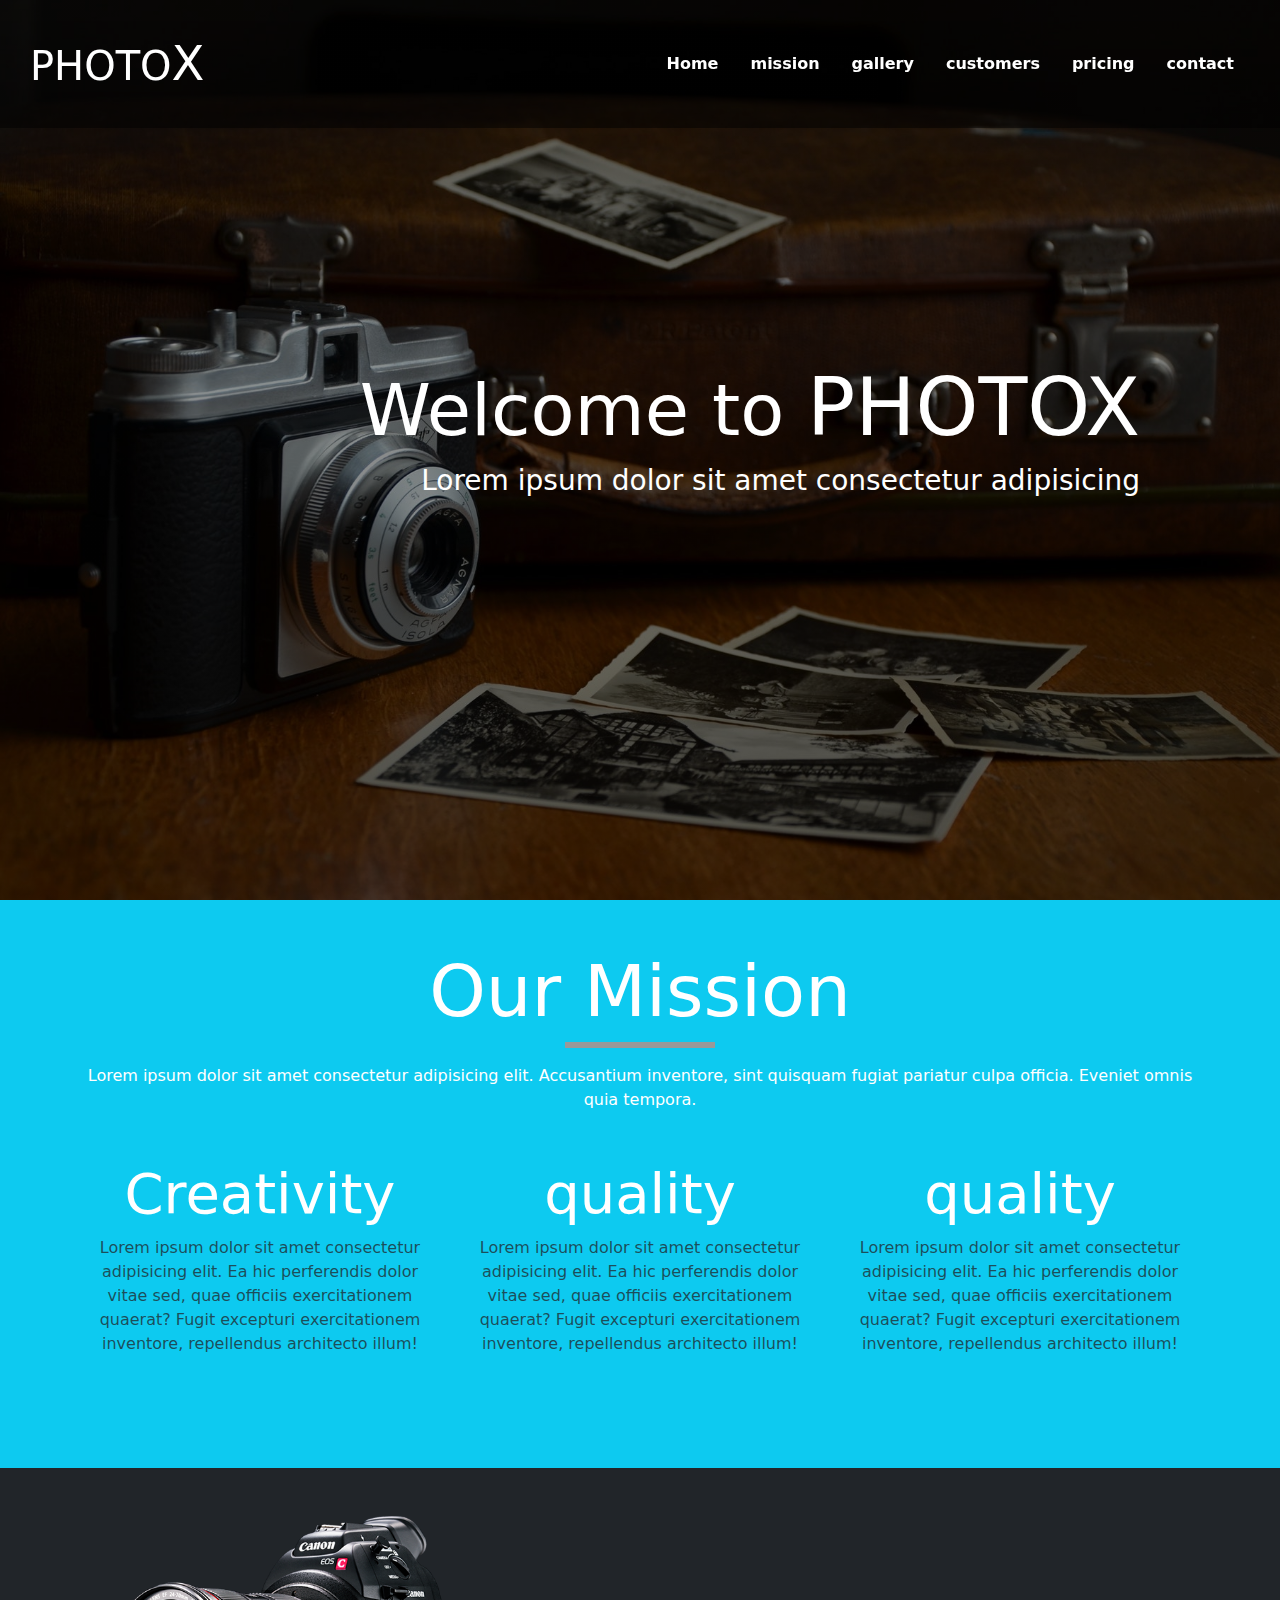
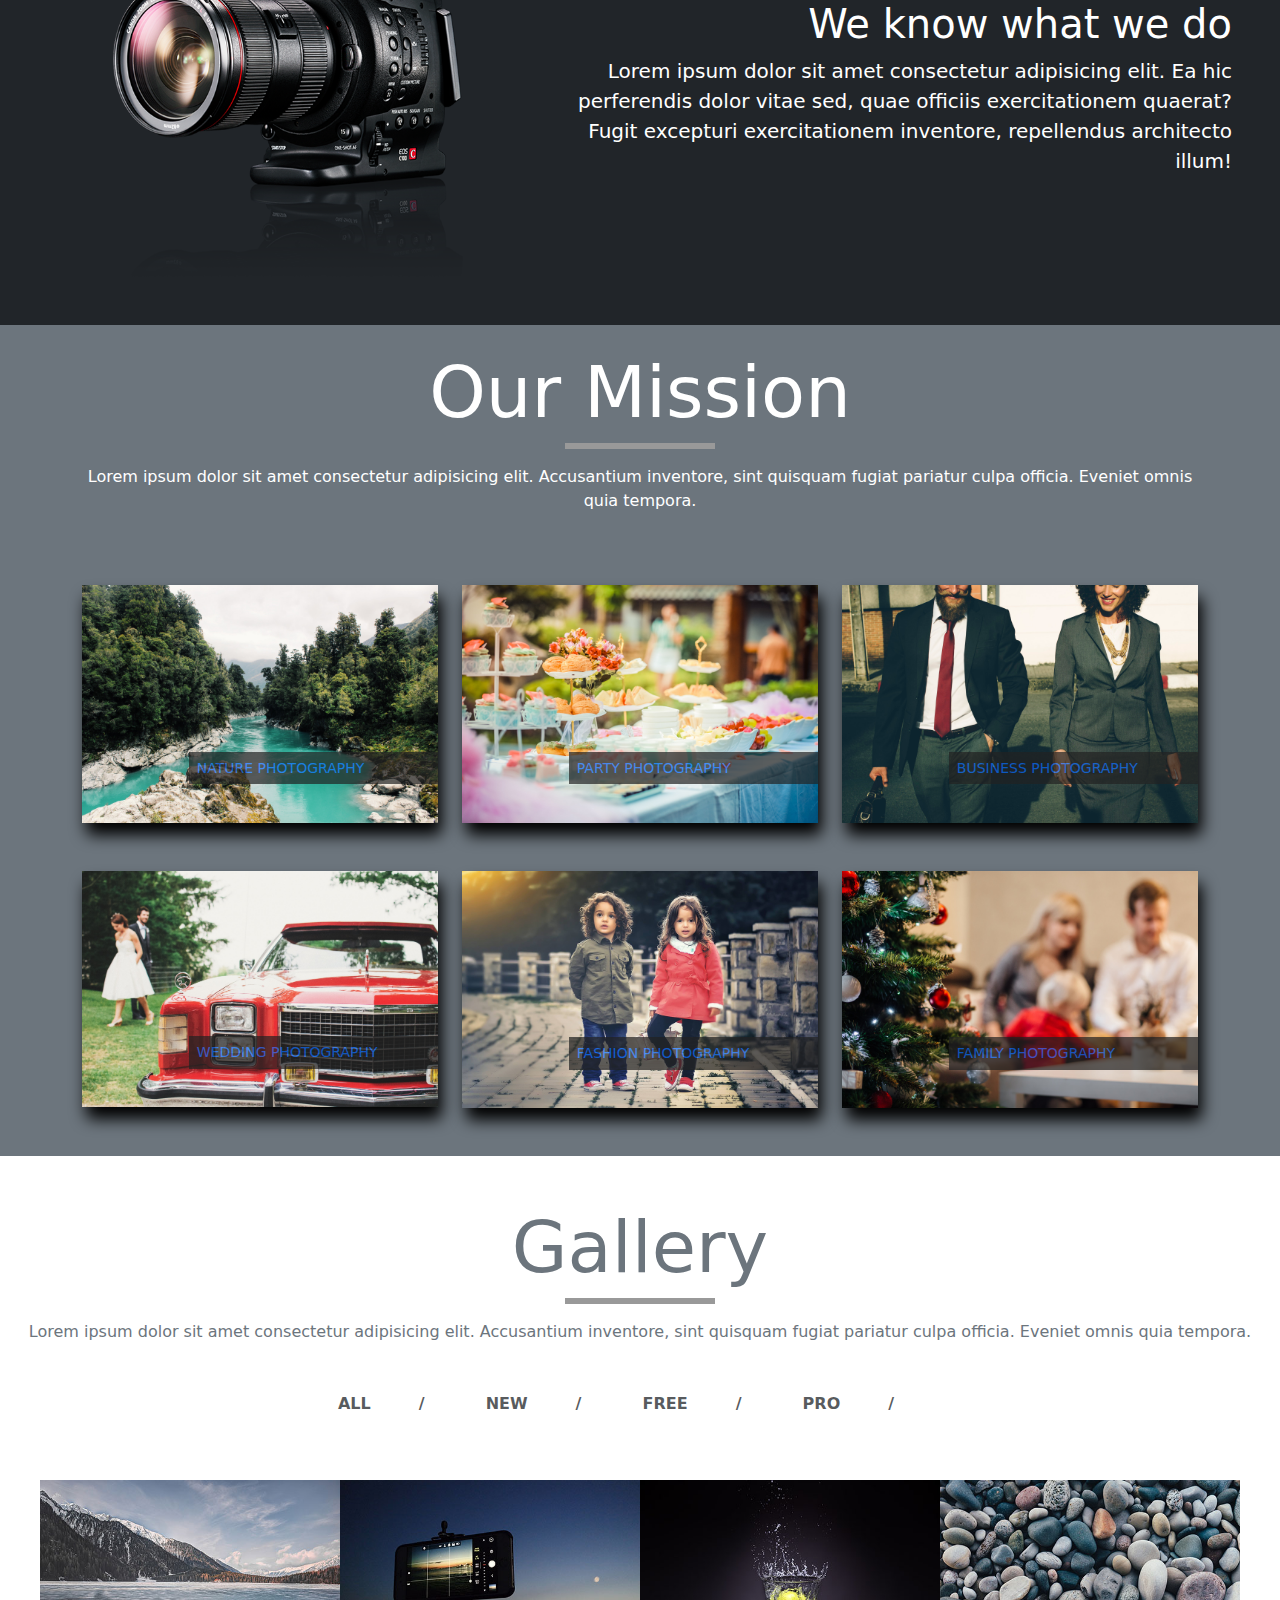
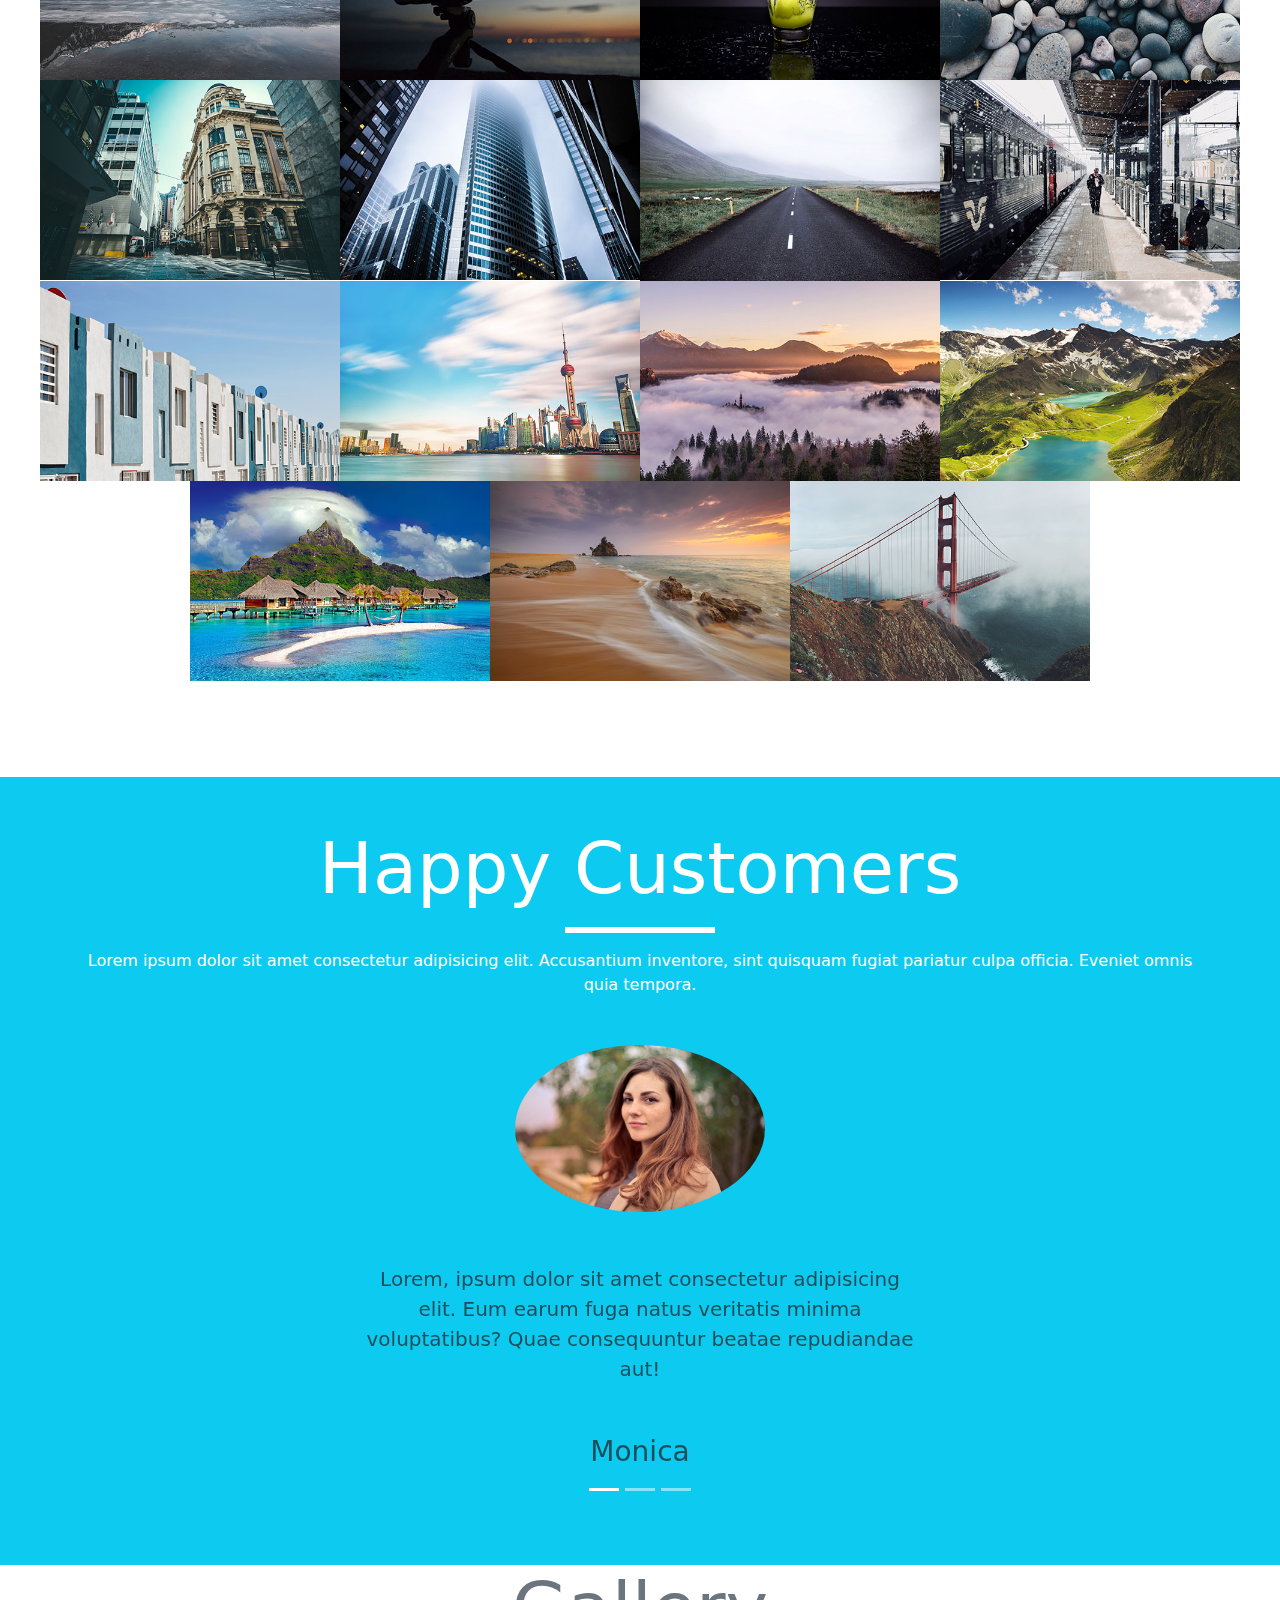
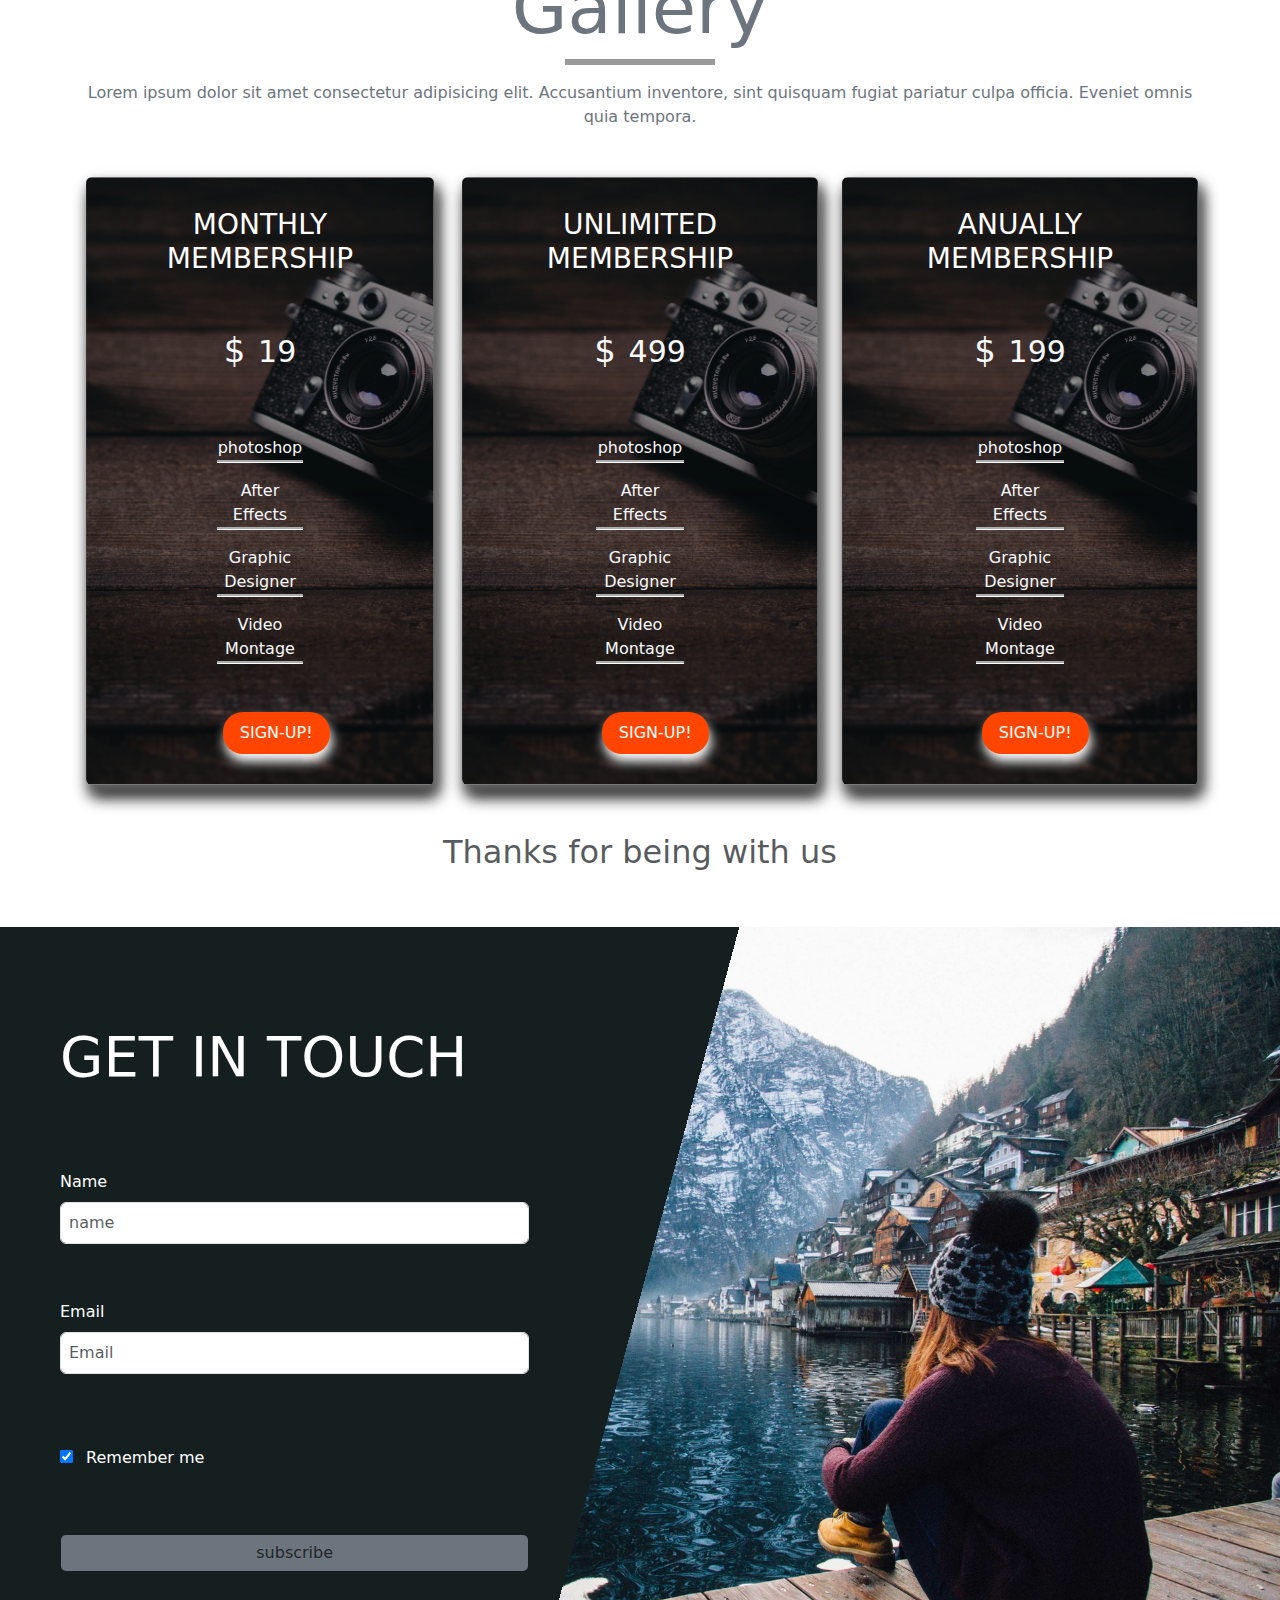
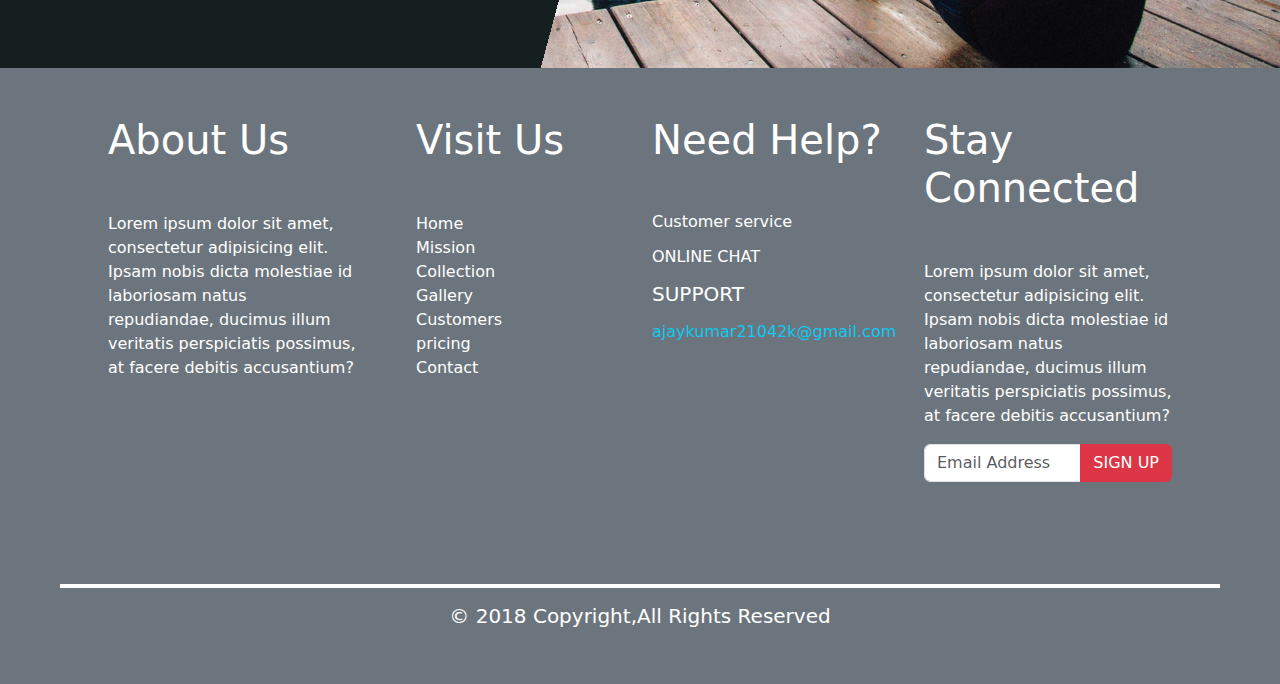
<file: project3/index.html>
<!DOCTYPE html>
<html lang="en">
  <head>
    <meta charset="utf-8" />
    <meta name="viewport" content="width=device-width, initial-scale=1" />

    <!-- <link
      href="https://cdn.jsdelivr.net/npm/bootstrap@5.3.1/dist/css/bootstrap.min.css"
      rel="stylesheet"
    /> -->

    <link
      href="https://cdn.jsdelivr.net/npm/bootstrap@5.3.1/dist/css/bootstrap.min.css"
      rel="stylesheet"
    />

    <script src="https://cdn.jsdelivr.net/npm/bootstrap@5.3.1/dist/js/bootstrap.bundle.min.js"></script>

    <link href="index.css" rel="stylesheet" />

    <link
      rel="stylesheet"
      href="https://cdnjs.cloudflare.com/ajax/libs/font-awesome/6.4.2/css/all.min.css"
      integrity="sha512-z3gLpd7yknf1YoNbCzqRKc4qyor8gaKU1qmn+CShxbuBusANI9QpRohGBreCFkKxLhei6S9CQXFEbbKuqLg0DA=="
      crossorigin="anonymous"
      referrerpolicy="no-referrer"
    />
    <title>photo x project</title>
  </head>
  <body>
    <!-- navigation -->

    <nav class="navbar navbar-expand-lg sm mb-0 fixed-top nav-menu">
      <a href="#" class="navbar-brand text-light text-uppercase">
        <span class="display-6 text-uppercase text-white">photo</span
        ><span class="display-5 text-white">X</span></a
      >

      <button
        class="navbar-toggler nav-button text-white nav-menu hidden-lg-up float-xs-right"
        type="button"
        data-bs-toggle="collapse"
        data-bs-target="#myNavigation"
        aria-controls="blog-navbar"
        aria-expanded="false"
        aria-label="toggle navigation"
      >
        <div class="bg-light line-1"></div>
        <div class="bg-light line-2"></div>
        <div class="bg-light line-3"></div>
      </button>
      <div
        class="collapse navbar-collapse justify-content-end"
        id="myNavigation"
      >
        <ul class="navbar-nav mb-2 mb-lg-0">
          <li class="nav-item">
            <a href="#" class="nav-link px-3 king">Home</a>
          </li>
          <li class="nav-item">
            <a href="#" class="nav-link px-3 king">mission</a>
          </li>
          <li class="nav-item">
            <a href="#" class="nav-link px-3 king">gallery</a>
          </li>
          <li class="nav-item">
            <a href="#" class="nav-link px-3 king">customers</a>
          </li>
          <li class="nav-item">
            <a href="#" class="nav-link px-3 king">pricing</a>
          </li>
          <li class="nav-item">
            <a href="#" class="nav-link px-3 king">contact</a>
          </li>
        </ul>
      </div>
    </nav>
    <!-- navigation -->
    <!-- banner section -->
    <section>
      <div class="container-fluid">
        <div class="row mouni">
          <div
            class="col banner text-md-end text-center align-items-center justify-content-center"
          >
            <h1 class="display-2 text-white raju">
              Welcome to <span class="text-uppercase display-1">photo</span
              ><span class="display-1">X</span>
            </h1>
            <h3 class="text-white pinky">
              Lorem ipsum dolor sit amet consectetur adipisicing
            </h3>
          </div>
        </div>
      </div>
    </section>

    <!-- banner section -->
    <!-- mission part-1 -->
    <section class="p-5 bg-info">
      <div class="container">
        <div class="row text-center">
          <div class="col">
            <h1 class="text-white text-capitalize mb-2 display-2">
              our mission
            </h1>

            <div class="bg-white line1 align-items-center mb-3"></div>
            <p class="text-white mb-5">
              Lorem ipsum dolor sit amet consectetur adipisicing elit.
              Accusantium inventore, sint quisquam fugiat pariatur culpa
              officia. Eveniet omnis quia tempora.
            </p>
          </div>
        </div>
        <div class="row text-center mb-5">
          <div class="col-md-4">
            <i class="fa fa-gears text-danger" style="font-size: 60px"></i>

            <h1 class="text-white display-4">Creativity</h1>
            <p class="text-muted">
              Lorem ipsum dolor sit amet consectetur adipisicing elit. Ea hic
              perferendis dolor vitae sed, quae officiis exercitationem quaerat?
              Fugit excepturi exercitationem inventore, repellendus architecto
              illum!
            </p>
          </div>
          <div class="col-md-4">
            <i
              class="fa fa-regular fa-thumbs-up text-danger"
              style="font-size: 60px"
            ></i>
            <h1 class="text-white display-4">quality</h1>
            <p class="text-muted">
              Lorem ipsum dolor sit amet consectetur adipisicing elit. Ea hic
              perferendis dolor vitae sed, quae officiis exercitationem quaerat?
              Fugit excepturi exercitationem inventore, repellendus architecto
              illum!
            </p>
          </div>
          <div class="col-md-4">
            <i
              class="fa fa-regular fa-handshake text-danger"
              style="font-size: 60px"
            ></i>

            <h1 class="text-white display-4">quality</h1>
            <p class="text-muted">
              Lorem ipsum dolor sit amet consectetur adipisicing elit. Ea hic
              perferendis dolor vitae sed, quae officiis exercitationem quaerat?
              Fugit excepturi exercitationem inventore, repellendus architecto
              illum!
            </p>
          </div>
        </div>
      </div>
    </section>
    <!-- mission part-1 -->
    <!-- mission part-2 -->
    <div class="container-fluid bg-dark p-5">
      <div class="row align-items-center">
        <div class="col-lg-5 text-center">
          <img
            src="camera.png"
            alt="camera-mage"
            style="width: 350px"
            class="img-fluid fromLeft camera-img"
          />
        </div>
        <div
          class="col-lg-7 text-center text-lg-end text-sm-start mission-text fromRight"
        >
          <h1 class="text-white">We know what we do</h1>
          <p class="lead text-white">
            Lorem ipsum dolor sit amet consectetur adipisicing elit. Ea hic
            perferendis dolor vitae sed, quae officiis exercitationem quaerat?
            Fugit excepturi exercitationem inventore, repellendus architecto
            illum!
          </p>
        </div>
      </div>
    </div>
    <!-- mission part-2 -->
    <!-- collection -->
    <section class="bg-secondary py-4">
      <div class="container">
        <div class="row text-center">
          <div class="col">
            <h1 class="text-white text-capitalize mb-2 display-2">
              our mission
            </h1>

            <div class="bg-white line1 align-items-center mb-3"></div>
            <p class="text-white mb-5">
              Lorem ipsum dolor sit amet consectetur adipisicing elit.
              Accusantium inventore, sint quisquam fugiat pariatur culpa
              officia. Eveniet omnis quia tempora.
            </p>
          </div>
        </div>
        <div class="row">
          <div class="col-lg-4 col-sm-6 my-4">
            <div class="card border-0 card-shadow">
              <img src="nature.jpeg" class="img-fluid" />
              <div class="card-img-overlay">
                <h5
                  class="text-primary font-weigth-bold text-uppercase p-2 heading"
                >
                  Nature photography
                </h5>
              </div>
            </div>
          </div>
          <div class="col-lg-4 col-sm-6 my-4">
            <div class="card border-0 card-shadow">
              <img src="party.jpeg" class="img-fluid" />
              <div class="card-img-overlay">
                <h5
                  class="text-primary font-weigth-bold text-uppercase p-2 heading"
                >
                  party photography
                </h5>
              </div>
            </div>
          </div>
          <div class="col-lg-4 col-sm-6 my-4">
            <div class="card border-0 card-shadow">
              <img src="business.jpeg" class="img-fluid" />
              <div class="card-img-overlay">
                <h5
                  class="text-primary font-weigth-bold text-uppercase p-2 heading"
                >
                  business photography
                </h5>
              </div>
            </div>
          </div>
          <div class="col-lg-4 col-sm-6 my-4">
            <div class="card border-0 card-shadow">
              <img src="wedding.jpeg" class="img-fluid" />
              <div class="card-img-overlay">
                <h5
                  class="text-primary font-weigth-bold text-uppercase p-2 heading"
                >
                  wedding photography
                </h5>
              </div>
            </div>
          </div>
          <div class="col-lg-4 col-sm-6 my-4">
            <div class="card border-0 card-shadow">
              <img src="fashion.jpeg" class="img-fluid" />
              <div class="card-img-overlay">
                <h5
                  class="text-primary font-weigth-bold text-uppercase p-2 heading"
                >
                  fashion photography
                </h5>
              </div>
            </div>
          </div>
          <div class="col-lg-4 col-sm-6 my-4">
            <div class="card border-0 card-shadow">
              <img src="family.jpeg" class="img-fluid" />
              <div class="card-img-overlay">
                <h5
                  class="text-primary font-weigth-bold text-uppercase p-2 heading"
                >
                  family photography
                </h5>
              </div>
            </div>
          </div>
        </div>
      </div>
    </section>
    <!-- collection -->
    <!-- gallery -->
    <section class="py-5">
      <div class="container-fluid">
        <div class="row text-center text-muted">
          <div class="col">
            <h1 class="text-secondary text-capitalize mb-2 display-2">
              gallery
            </h1>

            <div class="bg-white line1 align-items-center mb-3"></div>
            <p class="text-secondary mb-5">
              Lorem ipsum dolor sit amet consectetur adipisicing elit.
              Accusantium inventore, sint quisquam fugiat pariatur culpa
              officia. Eveniet omnis quia tempora.
            </p>
          </div>
          <ul class="list-inline">
            <li
              class="list-inline-item gallery-inline-item gallery-list-item"
              data-filter="all"
            >
              All<span class="mx-5">/</span>
            </li>
            <li
              class="list-inline-item gallery-inline-item gallery-list-item"
              data-filter="new"
            >
              New<span class="mx-5">/</span>
            </li>
            <li
              class="list-inline-item gallery-inline-item gallery-list-item"
              data-filter="free"
            >
              free<span class="mx-5">/</span>
            </li>
            <li
              class="list-inline-item gallery-inline-item gallery-list-item"
              data-filter="pro"
            >
              pro<span class="mx-5">/</span>
            </li>
          </ul>
          <div class="container-fluid my-5">
            <div class="d-flex flex-wrap justify-content-center">
              <div class="filter new" style="width: 300px">
                <img src="img1.jpeg" class="img-fluid" />
              </div>
              <div class="filter add" style="width: 300px">
                <img src="img2.jpeg" class="img-fluid" />
              </div>
              <div class="filter free" style="width: 300px">
                <img src="img3.jpeg" class="img-fluid" />
              </div>
              <div class="filter pro" style="width: 300px">
                <img src="img4.jpeg" class="img-fluid" />
              </div>
              <div class="filter new" style="width: 300px">
                <img src="images/img5.jpeg" class="img-fluid" />
              </div>
              <div class="filter add" style="width: 300px">
                <img src="images/img6.jpeg" class="img-fluid" />
              </div>
              <div class="filter free" style="width: 300px">
                <img src="images/img7.jpeg" class="img-fluid" />
              </div>
              <div class="filter pro" style="width: 300px">
                <img src="images/img8.jpeg" class="img-fluid" />
              </div>
              <div class="filter new" style="width: 300px">
                <img src="images/img9.jpeg" class="img-fluid" />
              </div>
              <div class="filter add" style="width: 300px">
                <img src="images/img10.jpeg" class="img-fluid" />
              </div>
              <div class="filter free" style="width: 300px">
                <img src="images/img11.jpeg" class="img-fluid" />
              </div>
              <div class="filter pro" style="width: 300px">
                <img src="images/img12.jpeg" class="img-fluid" />
              </div>
              <div class="filter new" style="width: 300px">
                <img src="images/img13.jpeg" class="img-fluid" />
              </div>
              <div class="filter add" style="width: 300px">
                <img src="images/img14.jpeg" class="img-fluid" />
              </div>
              <div class="filter free" style="width: 300px">
                <img src="images/img15.jpeg" class="img-fluid" />
              </div>
            </div>
          </div>
        </div>
      </div>
    </section>
    <!-- gallery -->
    <!-- customers section -->
    <section class="py-5 bg-info">
      <div class="container">
        <div class="row text-center text-white">
          <div class="col">
            <h1 class="text-white text-capitalize mb-3 display-2">
              Happy Customers
            </h1>

            <div class="bg-white lines1 align-items-center mb-3"></div>
            <p class="text-white mb-5">
              Lorem ipsum dolor sit amet consectetur adipisicing elit.
              Accusantium inventore, sint quisquam fugiat pariatur culpa
              officia. Eveniet omnis quia tempora.
            </p>
          </div>
        </div>
        <div class="row text-center">
          <div class="col">
             <!-- Carousel -->
<div id="demo" class="carousel slide" data-bs-ride="carousel">
           


 
  
  <!-- The slideshow/carousel -->
  <div class="carousel-inner ">
    <div class="carousel-item active">
      <img src="images/customer1.jpeg" class="img-fluid rounded-circle mb-5" style="width:250px" >
      <p class="text-muted bg-info mb-5 mark">Lorem, ipsum dolor sit amet consectetur adipisicing elit. Eum earum fuga natus veritatis minima voluptatibus? Quae consequuntur beatae repudiandae aut!</p>
      <h3 class="text-muted text-capitalize text-center mb-5">Monica</h3>
      <i class="fa-solid fa-star text-warning  mb-5"></i>
      <i class="fa-solid fa-star text-warning  mb-5"></i>
      <i class="fa-solid fa-star text-warning  mb-5"></i>
      <i class="fa-solid fa-star text-warning  mb-5"></i>
      <i class="fa-solid fa-star text-warning  mb-5"></i>
    
    </div>
    <div class="carousel-item">
      <img src="images/customer2.jpeg" class="img-fluid rounded-circle mb-5" style="width:250px">
      <p class="text-muted bg-info mb-5 mark">Lorem, ipsum dolor sit amet consectetur adipisicing elit. Eum earum fuga natus veritatis minima voluptatibus? Quae consequuntur beatae repudiandae aut!</p>
      
      <h3 class="text-muted text-capitalize text-center mb-5">johnathan</h3>
      <i class="fa-solid fa-star text-warning  mb-5"></i>
      <i class="fa-solid fa-star text-warning  mb-5"></i>
      <i class="fa-solid fa-star text-warning  mb-5"></i>
      <i class="fa-solid fa-star text-warning  mb-5"></i>
      <i class="fa-solid fa-star text-warning  mb-5"></i>
    </div>
    <div class="carousel-item">
      <img src="images/customer3.jpeg" class="img-fluid rounded-circle mb-5" style="width:250px">
      <p class="text-muted bg-info mb-5 mark">Lorem, ipsum dolor sit amet consectetur adipisicing elit. Eum earum fuga natus veritatis minima voluptatibus? Quae consequuntur beatae repudiandae aut!</p>
      <h3 class="text-muted text-capitalize text-center mb-5">Helen</h3>
      <i class="fa-solid fa-star text-warning  mb-5"></i>
      <i class="fa-solid fa-star text-warning  mb-5"></i>
      <i class="fa-solid fa-star text-warning  mb-5"></i>
      <i class="fa-solid fa-star text-warning  mb-5"></i>
      <i class="fa-solid fa-star text-warning  mb-5"></i>
    </div>
  </div>
   <!-- Indicators/dots -->
   <div class="carousel-indicators">
    <button type="button" data-bs-target="#demo" data-bs-slide-to="0" class="active"></button>
    <button type="button" data-bs-target="#demo" data-bs-slide-to="1"></button>
    <button type="button" data-bs-target="#demo" data-bs-slide-to="2"></button>
  </div>
          </div>
        </div>
      </div>
    </section>
    <!-- customerssection -->
    <!-- pricing -->
    <section>
      <div class="container">
        <div class="row text-center text-muted">
          <div class="col">
            <h1 class="text-secondary text-capitalize mb-2 display-2">
              gallery
            </h1>

            <div class="bg-white line1 align-items-center mb-3"></div>
            <p class="text-secondary mb-5">
              Lorem ipsum dolor sit amet consectetur adipisicing elit.
              Accusantium inventore, sint quisquam fugiat pariatur culpa
              officia. Eveniet omnis quia tempora.
            </p>
          </div>

        </div>

        <div class="row justify-content-center">
         
          
          <div class="col-md-4  col-sm-8 px-3">
            <div class="card card-1 text-light">
              <div class="card-body ">
                <h3 class="text-center text-white text-uppercase mb-5">monthly membership</h3>
                <h1 class="mb-5 text-center"><span class="wood display-4">$</span> <span class="john">19</span></h1>
                <ul class="list-unstyled  py-3">
                  <li class="text-center card-list-item mb-3">photoshop</li>
                  <li class="text-center card-list-item mb-3">After Effects</li>
                  <li class="text-center card-list-item mb-3">Graphic Designer</li>
                  <li class="text-center card-list-item mb-3">Video Montage</li>
                  
                </ul>
                <button type="submit" class="card-button btn   text-uppercase r" >sign-up!</button>
              </div>
             
            </div>

           
      </div>
      <div class="col-lg-4 col-sm-8  align-items-center">
        <div class="card card-2 text-light">
          <div class="card-body ">
            <h3 class="text-center text-white text-uppercase mb-5">unlimited membership</h3>
            <h1 class="mb-5 text-center"><span class="wood display-4">$</span> <span class="john">499</span></h1>
            <ul class="list-unstyled  py-3">
              <li class="text-center card-list-item mb-3">photoshop</li>
              <li class="text-center card-list-item mb-3">After Effects</li>
              <li class="text-center card-list-item mb-3">Graphic Designer</li>
              <li class="text-center card-list-item mb-3">Video Montage</li>
              
            </ul>
            <button type="submit" class="card-button btn   text-uppercase r" >sign-up!</button>
          </div>
         
        </div>
        </div>

        <div class="col-lg-4  col-sm-8">
          <div class="card card-3 text-light">
            <div class="card-body ">
              <h3 class="text-center text-white text-uppercase mb-5">Anually membership</h3>
              <h1 class="mb-5 text-center"><span class="wood display-4">$</span> <span class="john">199</span></h1>
              <ul class="list-unstyled  py-3">
                <li class="text-center card-list-item mb-3">photoshop</li>
                <li class="text-center card-list-item mb-3">After Effects</li>
                <li class="text-center card-list-item mb-3">Graphic Designer</li>
                <li class="text-center card-list-item mb-3">Video Montage</li>
                
              </ul>
              <button type="submit" class="card-button btn   text-uppercase r" >sign-up!</button>
            </div>
           
          </div>
          </div>
      </div>
      <div class="justify-content-center text-center text-muted py-5 px-5"><h2>Thanks for being with us</h2>
        <i class="fa-solid fa-mug-saucer display-5"></i></div>
      
      </div>
    </section>
    <!-- pricing -->
    <!-- contact information -->
    <section class=" contact p-5">
      <div class="container-fluid">
        
         <div class="row">
          <div class="col-lg-5 mb-4">
            <h2 class="display-4 text-white text-uppercase tetx-dark py-5">Get in touch</h2>
            <form class="contact-form">
              <div class="form-group py-4">
                <label for="name" class="label text-white">Name</label>
                <input type="text" class="input form-control  my-2 p-2" placeholder="name" required>
              
              
              </div>
              <div class="form-group py-4">
                <label for="Email" class="label text-white">Email</label>
                <input type="email" class="input form-control  my-2 p-2" placeholder="Email" required>
              
             
              </div>
              <div class="form-group py-4">
                <input type="checkbox" checked>
                <label for="check" class="label my-2 text-white p-2">Remember me</label>
              </div>
              <div class="form-group py-4">
                <button class="btn form-control btn-block bg-secondary" type="submit">subscribe</button>
              </div>
              
            </form>
          </div>
         </div>
        
      </div>
    </section>
    <!-- contact information -->
    <!-- footer section -->
    <section class=" bg-secondary p-5">
      <div class="container-fluid">
        <div class="row px-5">
          <div class="col-lg-3 col-sm-6">
            <h2 class="text-capitalize text-white display-6 mb-5">About us</h2>
            <p class="text-white">Lorem ipsum dolor sit amet, consectetur adipisicing elit. Ipsam nobis dicta molestiae id laboriosam natus repudiandae, ducimus illum veritatis perspiciatis possimus, at facere debitis accusantium?</p>

          </div>
          <div class="col-lg-3 col-sm-6 px-5">
            <h2 class="text-capitalize text-white display-6 mb-5">visit us</h2>
            <ul class="list-unstyled">
              <li class="text-white">Home</li>
              <li class="text-white">Mission</li>
              <li class="text-white">Collection</li>
              <li class="text-white">Gallery</li>
              <li class="text-white">Customers</li>
              <li class="text-white">pricing</li>
              <li class="text-white">Contact</li>
            </ul>

          </div>
          <div class="col-lg-3 col-sm-6">
            <h2 class="text-white text-capitalize mb-5 display-6">Need Help?</h2>
            <h6 class="text-white text-uppercasee mb-3">Customer service</h6>
            <h6 class="text-white text-uppercase mb-3">Online Chat</h6>
            <h5 class="text-white text-uppercase mb-3">Support</h5>
            <h6 class="text-info mb-3">ajaykumar21042k@gmail.com</h6>
          </div>
          <div class="col-lg-3 col-sm-6">
            <h2 class="text-capitalize mb-5 text-white display-6">stay connected</h2>
            <p class="text-white mb-3">Lorem ipsum dolor sit amet, consectetur adipisicing elit. Ipsam nobis dicta molestiae id laboriosam natus repudiandae, ducimus illum veritatis perspiciatis possimus, at facere debitis accusantium?</p>
            <form class="input-group mb-3">
              <input type="email" class="form-control from-control-sm" placeholder="Email Address">
              <button type="submit" class="btn text-white bg-danger text-uppercase">sign up</button>
            </form>
            <div class="icons">
              <i class=" text-primary fa-brands fa-facebook-f px-2" style="font-size:25px"></i>
            <i class="fa-brands fa-google text-danger px-2" style="font-size:25px"></i>
            <i class="fa-brands fa-instagram text-danger px-2" style="font-size:25px"></i>
            <i class="fa-brands fa-twitter text-info px-2" style="font-size:25px"></i>
            <i class="fa-brands fa-youtube text-danger px-2" style="font-size:25px"></i>
            </div>
            

          </div>
          
          
       

        </div>
        <div class="bg-white nattu mt-5 align-items-center mb-3"></div>
        <div class="row justify-content-center">
          <h5 class="text-white text-center">&copy; 2018 Copyright,All Rights Reserved</h5>
        </div>
      </div>
    </section>
    <!-- footer section -->
    <script
      src="https://code.jquery.com/jquery-3.7.1.js"
      integrity="sha256-eKhayi8LEQwp4NKxN+CfCh+3qOVUtJn3QNZ0TciWLP4="
      crossorigin="anonymous"
    ></script>

    <!-- Optional JavaScript; choose one of the two! -->

    <!-- Option 1: Bootstrap Bundle with Popper
    <script src="https://cdn.jsdelivr.net/npm/bootstrap@5.0.2/dist/js/bootstrap.bundle.min.js" integrity="sha384-MrcW6ZMFYlzcLA8Nl+NtUVF0sA7MsXsP1UyJoMp4YLEuNSfAP+JcXn/tWtIaxVXM" crossorigin="anonymous"></script> -->

    <!-- Option 2: Separate Popper and Bootstrap JS -->

    <!-- <script
      src="https://cdn.jsdelivr.net/npm/@popperjs/core@2.9.2/dist/umd/popper.min.js"
      integrity="sha384-IQsoLXl5PILFhosVNubq5LC7Qb9DXgDA9i+tQ8Zj3iwWAwPtgFTxbJ8NT4GN1R8p"
      crossorigin="anonymous"
    ></script>
    <script
      src="https://cdn.jsdelivr.net/npm/bootstrap@5.0.2/dist/js/bootstrap.min.js"
      integrity="sha384-cVKIPhGWiC2Al4u+LWgxfKTRIcfu0JTxR+EQDz/bgldoEyl4H0zUF0QKbrJ0EcQF"
      crossorigin="anonymous"
    ></script> -->
    <script src="script.js"></script>
  </body>
</html>
</file>
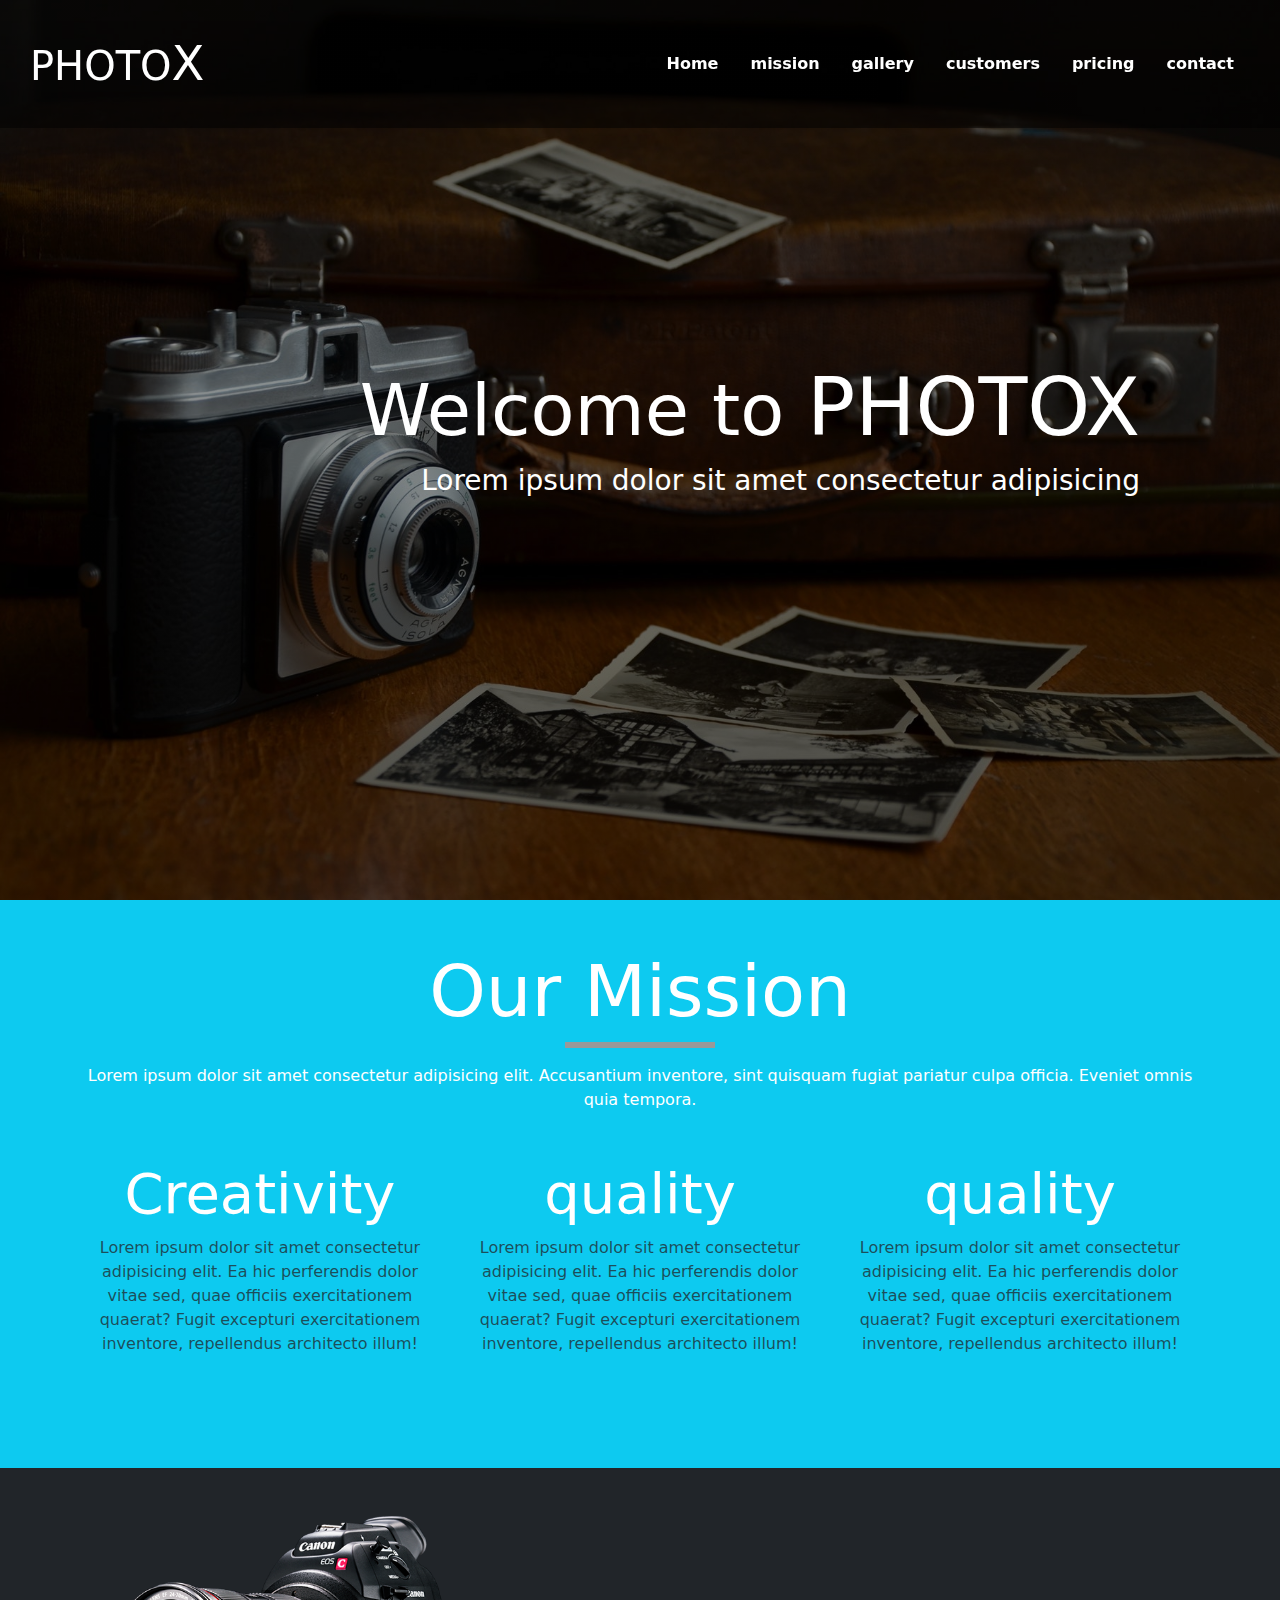
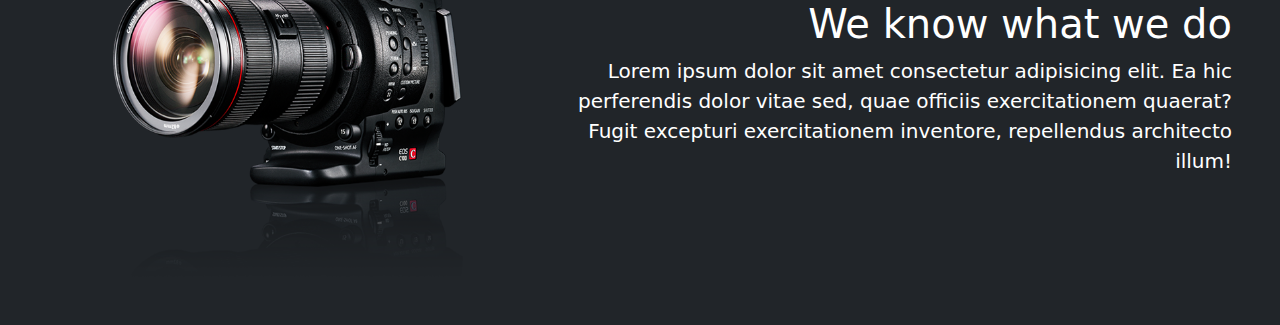
<file: project3/mouni.html>
<!DOCTYPE html>
<html lang="en">
  <head>
    <meta charset="utf-8" />
    <meta name="viewport" content="width=device-width, initial-scale=1" />

<!--     <link
      href="https://cdn.jsdelivr.net/npm/bootstrap@5.3.1/dist/css/bootstrap.min.css"
      rel="stylesheet"
    /> -->

    <link
      href="https://cdn.jsdelivr.net/npm/bootstrap@5.3.1/dist/css/bootstrap.min.css"
      rel="stylesheet"
    />

    <script src="https://cdn.jsdelivr.net/npm/bootstrap@5.3.1/dist/js/bootstrap.bundle.min.js"></script>

    <link href="index.css" rel="stylesheet" />

    <link
      rel="stylesheet"
      href="https://cdnjs.cloudflare.com/ajax/libs/font-awesome/6.4.2/css/all.min.css"
      integrity="sha512-z3gLpd7yknf1YoNbCzqRKc4qyor8gaKU1qmn+CShxbuBusANI9QpRohGBreCFkKxLhei6S9CQXFEbbKuqLg0DA=="
      crossorigin="anonymous"
      referrerpolicy="no-referrer"
    />
    <title>photo x project</title>
  </head>
  <body>
    <!-- navigation -->

    <nav class="navbar navbar-expand-lg sm mb-0 fixed-top nav-menu">
      <a href="#" class="navbar-brand text-light text-uppercase">
        <span class="display-6 text-uppercase text-white">photo</span
        ><span class="display-5 text-white">X</span></a
      >

      <button
        class="navbar-toggler nav-button text-white nav-menu hidden-lg-up float-xs-right"
        type="button"
        data-bs-toggle="collapse"
        data-bs-target="#myNavigation"
        aria-controls="blog-navbar"
        aria-expanded="false"
        aria-label="toggle navigation"
      >
        <div class="bg-light line-1"></div>
        <div class="bg-light line-2"></div>
        <div class="bg-light line-3"></div>
      </button>
      <div
        class="collapse navbar-collapse justify-content-end"
        id="myNavigation"
      >
        <ul class="navbar-nav mb-2 mb-lg-0">
          <li class="nav-item">
            <a href="#" class="nav-link px-3 king">Home</a>
          </li>
          <li class="nav-item">
            <a href="#" class="nav-link px-3 king">mission</a>
          </li>
          <li class="nav-item">
            <a href="#" class="nav-link px-3 king">gallery</a>
          </li>
          <li class="nav-item">
            <a href="#" class="nav-link px-3 king">customers</a>
          </li>
          <li class="nav-item">
            <a href="#" class="nav-link px-3 king">pricing</a>
          </li>
          <li class="nav-item">
            <a href="#" class="nav-link px-3 king">contact</a>
          </li>
        </ul>
      </div>
    </nav>
    <!-- navigation -->
    <!-- banner section -->
    <section>
      <div class="container-fluid">
        <div class="row mouni">
          <div
            class="col banner text-md-end text-center align-items-center justify-content-center"
          >
            <h1 class="display-2 text-white raju">
              Welcome to <span class="text-uppercase display-1">photo</span
              ><span class="display-1">X</span>
            </h1>
            <h3 class="text-white pinky">
              Lorem ipsum dolor sit amet consectetur adipisicing
            </h3>
          </div>
        </div>
      </div>
    </section>

    <!-- banner section -->
    <!-- mission part-1 -->
    <section class="p-5 bg-info">
      <div class="container">
        <div class="row text-center">
          <div class="col">
            <h1 class="text-white text-capitalize mb-2 display-2">
              our mission
            </h1>

            <div class="bg-white line1 align-items-center mb-3"></div>
            <p class="text-white mb-5">
              Lorem ipsum dolor sit amet consectetur adipisicing elit.
              Accusantium inventore, sint quisquam fugiat pariatur culpa
              officia. Eveniet omnis quia tempora.
            </p>
          </div>
        </div>
        <div class="row text-center mb-5">
          <div class="col-md-4">
            <i class="fa fa-gears text-danger" style="font-size: 60px"></i>

            <h1 class="text-white display-4">Creativity</h1>
            <p class="text-muted">
              Lorem ipsum dolor sit amet consectetur adipisicing elit. Ea hic
              perferendis dolor vitae sed, quae officiis exercitationem quaerat?
              Fugit excepturi exercitationem inventore, repellendus architecto
              illum!
            </p>
          </div>
          <div class="col-md-4">
            <i
              class="fa fa-regular fa-thumbs-up text-danger"
              style="font-size: 60px"
            ></i>
            <h1 class="text-white display-4">quality</h1>
            <p class="text-muted">
              Lorem ipsum dolor sit amet consectetur adipisicing elit. Ea hic
              perferendis dolor vitae sed, quae officiis exercitationem quaerat?
              Fugit excepturi exercitationem inventore, repellendus architecto
              illum!
            </p>
          </div>
          <div class="col-md-4">
            <i
              class="fa fa-regular fa-handshake text-danger"
              style="font-size: 60px"
            ></i>
            <!-- <i
              class="fa fa-brands fa-apple text-danger"
              style="font-size: 60px"
            ></i> -->

            <h1 class="text-white display-4">quality</h1>
            <p class="text-muted">
              Lorem ipsum dolor sit amet consectetur adipisicing elit. Ea hic
              perferendis dolor vitae sed, quae officiis exercitationem quaerat?
              Fugit excepturi exercitationem inventore, repellendus architecto
              illum!
            </p>
          </div>
        </div>
      </div>
    </section>
    <!-- mission part-2 -->
    <!-- mission part-2 -->
    <div class="container-fluid bg-dark p-5">
      <div class="row align-items-center">
        <div class="col-lg-5 text-center">
          <img
            src="camera.png"
            alt="camera-mage"
            style="width: 350px"
            class="img-fluid fromLeft camera-img"
          />
        </div>
        <div
          class="col-lg-7 text-center text-lg-end text-sm-start fromRight mission-text"
        >
          <h1 class="text-white">We know what we do</h1>
          <p class="lead text-white">
            Lorem ipsum dolor sit amet consectetur adipisicing elit. Ea hic
            perferendis dolor vitae sed, quae officiis exercitationem quaerat?
            Fugit excepturi exercitationem inventore, repellendus architecto
            illum!
          </p>
        </div>
      </div>
    </div>
    <!-- mission part-2 -->
    <script
      src="https://code.jquery.com/jquery-3.7.1.js"
      integrity="sha256-eKhayi8LEQwp4NKxN+CfCh+3qOVUtJn3QNZ0TciWLP4="
      crossorigin="anonymous"
    ></script>

    <!-- Optional JavaScript; choose one of the two! -->

    <!-- Option 1: Bootstrap Bundle with Popper
    <script src="https://cdn.jsdelivr.net/npm/bootstrap@5.0.2/dist/js/bootstrap.bundle.min.js" integrity="sha384-MrcW6ZMFYlzcLA8Nl+NtUVF0sA7MsXsP1UyJoMp4YLEuNSfAP+JcXn/tWtIaxVXM" crossorigin="anonymous"></script> -->

    <!-- Option 2: Separate Popper and Bootstrap JS -->

    <!-- <script
      src="https://cdn.jsdelivr.net/npm/@popperjs/core@2.9.2/dist/umd/popper.min.js"
      integrity="sha384-IQsoLXl5PILFhosVNubq5LC7Qb9DXgDA9i+tQ8Zj3iwWAwPtgFTxbJ8NT4GN1R8p"
      crossorigin="anonymous"
    ></script>
    <script
      src="https://cdn.jsdelivr.net/npm/bootstrap@5.0.2/dist/js/bootstrap.min.js"
      integrity="sha384-cVKIPhGWiC2Al4u+LWgxfKTRIcfu0JTxR+EQDz/bgldoEyl4H0zUF0QKbrJ0EcQF"
      crossorigin="anonymous"
    ></script> -->
    <script src="script.js"></script>
  </body>
</html>
</file>
<file: project3/index.css>
.mouni {
  height: 100vh;
  background: linear-gradient(rgba(0, 0, 0, 0.4), rgba(0, 0, 0, 0.5)),
    url(header-img.jpeg) no-repeat center center/cover;
  opacity: 1;
}
.banner {
  position: absolute;
  top: 40%;
  right: 10%;
  translate: (-50%, 50%);
  width: 80%;
}
.raju {
  animation-name: animation;
  animation-duration: 2s;
}
.pinky {
  animation-name: animation;
  animation-duration: 2s;
  animation-delay: 0.5s;
  animation-fill-mode: backwards;
}
@keyframes animation {
  0% {
    transform: translateX(-100px);
    opacity: 0;
  }
  100% {
    transform: translateX(0);
    opacity: 0;
  }
}
.nav-menu {
  background: linear-gradient(rgba(0, 0, 0, 0.3), rgba(0, 0, 0, 0.5));
  padding: 30px;
}
.king {
  font-weight: bold;
  color: white;
  letter-spacing: 0.7;
}
.king:hover {
  color: blue;
}

.line-1,
.line-2,
.line-3 {
  width: 20px;
  height: 3px;
  margin: 5px;

  transition: all 0.4s;
}
.change .line-1 {
  transform: rotate(-45deg) translate(-5px, 6px);
}
.change .line-2 {
  opacity: 0;
}
.change .line-3 {
  transform: rotate(45deg) translate(-5px, -6px);
}
.line1 {
  width: 150px;
  border: 3px solid white;
  margin: auto;
}
.fromLeft {
  animation-name: fromLeft;
  animation-duration: 1s;
}
.fromRight {
  animation-name: fromRight;
  animation-duration: 2s;
}
@keyframes fromLeft {
  0% {
    transform: translateX(120deg);
    opacity: 0;
  }
  100% {
    transform: translateX(0);
    opacity: 0;
  }
}
@keyframes fromRight {
  0% {
    transform: translateX(30deg);
    opacity: 0;
  }
  100% {
    transform: translateX(0);
    opacity: 0;
  }
}
/* collection */
.card-shadow {
  box-shadow: 2px 4px 23px #333;
}
.heading {
  position: absolute;
  top: 70%;
  right: 0;
  font-size: 14px;
  background-color: #222;
  cursor: pointer;
  opacity: 0.7;
  transform: all 0.4s;
  width: 70%;
}
.heading:hover {
  opacity: 1;
}
/* gallery */
.line1 {
  width: 150px;
  border: 3px solid #999;
  margin: auto;
}
.gallery-inline-item {
  text-transform: uppercase;
  cursor: pointer;
  font-weight: bold;
}
.gallery-inline-item:hover {
  color: blue;
}
/* customers section */
.lines1 {
  width: 150px;
  border: 3px solid white;
  margin: auto;
}
.mark {
  margin-left: 25%;
  margin-right: 25%;
  color: black;
  font-size: 20px;
}
/* pricing */
.card {
  box-shadow: 4px 12px 16px black;
}
.card-body {
  /* margin: 20px; */
  padding: 30px;
  box-shadow: 4px 6px 12px #777;
}
.wood {
  /* font-weight: bold; */
  font-size: 34px;
}
.john {
  font-size: 30px;
}
.card-1,
.card-2,
.card-3 {
  background: linear-gradient(rgba(0, 0, 0, 0.4), rgba(0, 0, 0, 0.5)),
    url(pricing-card-bg.jpeg) no-repeat center center/cover;
}
.card-list-item {
  border-bottom: 3px groove white;
  width: 30%;
  margin: auto;
}
.card-button {
  margin-left: 37%;
  color: white;
  padding: 8px 16px;
  border-radius: 20px;
  background-color: orangered;
  box-shadow: 2px 8px 12px white;
  transform: all 0.2s;
}
.card-button:hover {
  background-color: orange;
  transform: translate(-2px);
}
.card-1 {
  animation-name: fromLeft;
  animation-duration: 1s;
}
.card-2 {
  animation-name: fromRight;
  animation-duration: 1s;
}
.card-3 {
  animation-name: fromBottom;
  animation-duration: 1s;
}

@keyframes fromLeft {
  0% {
    transform: translateX(-120px);
    opacity: 0;
  }
  100% {
    transform: translateX(0);
    opacity: 0;
  }
}
@keyframes fromRight {
  0% {
    transform: translateX(-120px);
    opacity: 0;
  }
  100% {
    transform: translateX(0);
    opacity: 0;
  }
}
@keyframes fromBottom {
  0% {
    transform: translateX(-120px);
    opacity: 0;
  }
  100% {
    transform: translateX(0);
    opacity: 0;
  }
}
/* contact */
.contact {
  background: linear-gradient(
      105deg,
      rgba(21, 31, 32, 1) 0%,
      rgba(21, 31, 31, 96) 50%,
      transparent 50%
    ),
    url(images/form-img.jpeg) no-repeat center center/cover;
}
/* footer */
.nattu {
  width: 100%s;
  border: 2px solid white;
}
</file>
